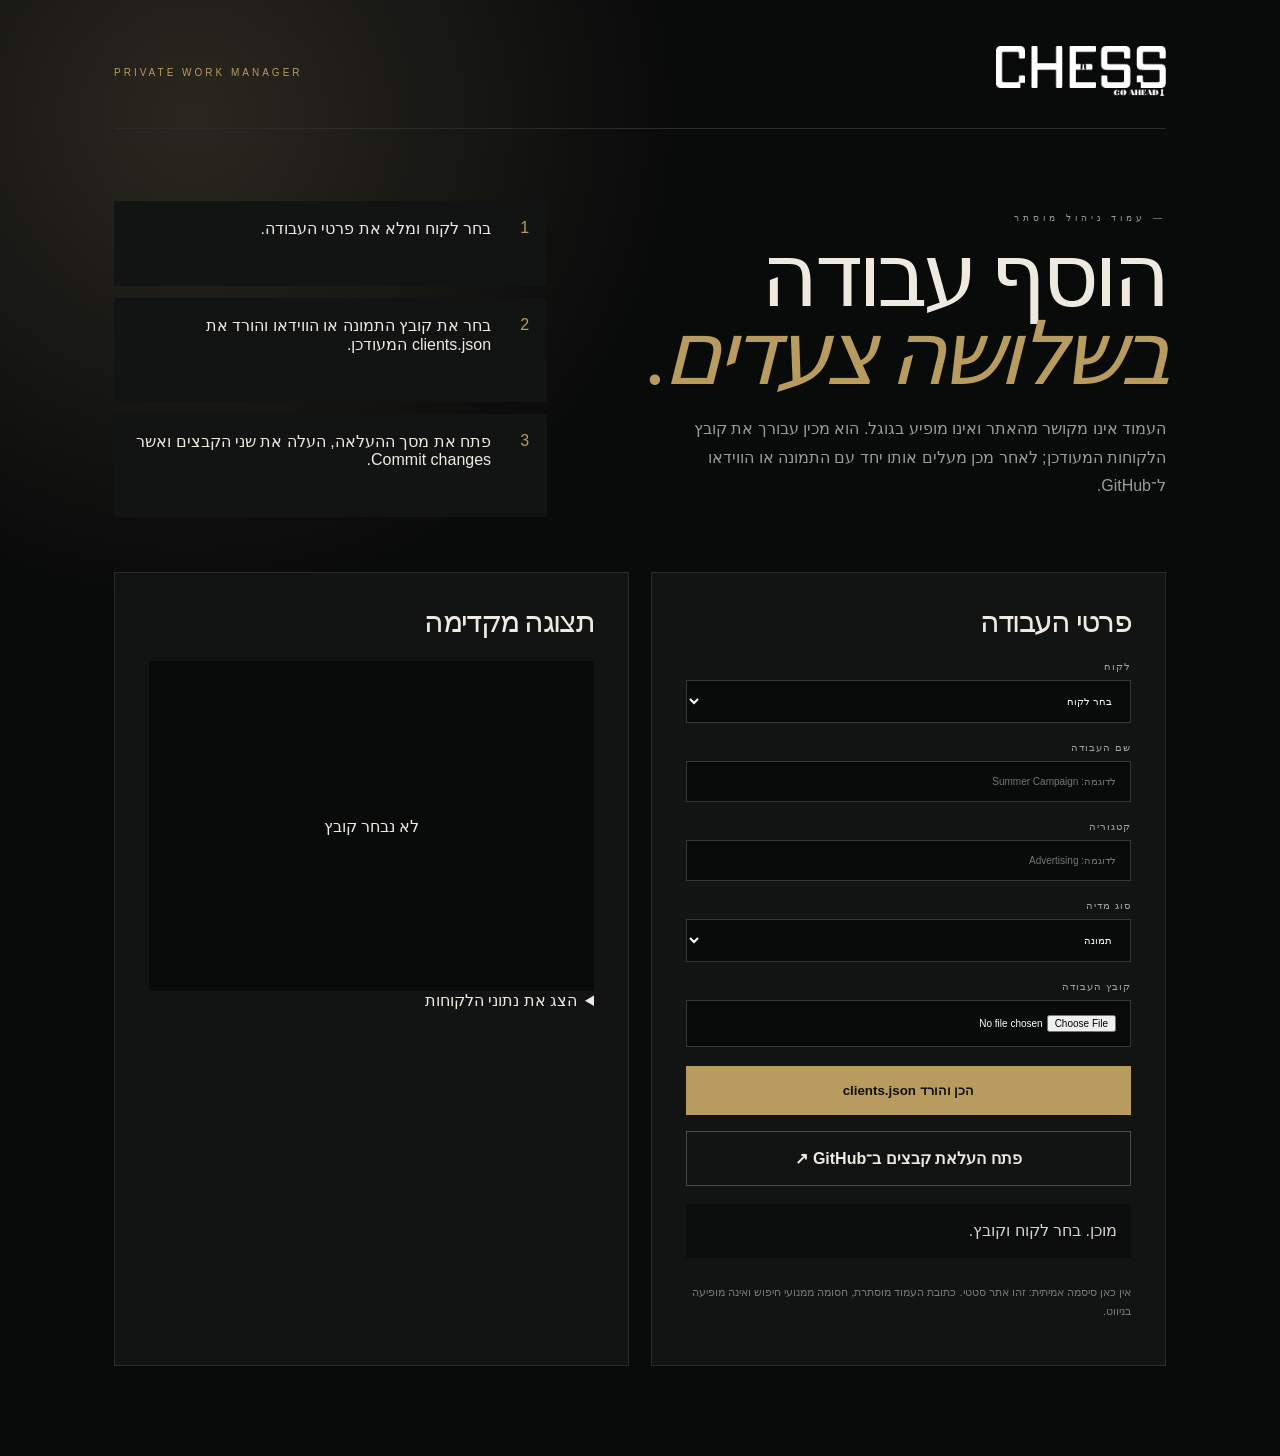
<file: portfolio-manager-7k3.html>
<!doctype html><html lang="he" dir="rtl"><head><link rel="icon" type="image/png" href="/chessmedia-icon.png?v=20260721"><link rel="apple-touch-icon" href="/chessmedia-icon.png?v=20260721"><meta charset="utf-8"><meta name="viewport" content="width=device-width,initial-scale=1"><title>מנהל עבודות — ChessMedia</title><meta name="robots" content="noindex,nofollow,noarchive"><link rel="stylesheet" href="styles.css?v=20260721-clients1"><style>body{min-height:100vh;background:radial-gradient(circle at 15% 8%,#29271f 0,transparent 28%),#090a0a}.manager{max-width:1180px;margin:auto;padding:46px 5vw 90px}.managerTop{display:flex;align-items:center;justify-content:space-between;gap:25px;padding-bottom:28px;border-bottom:1px solid #2a2c2a}.managerTop img{width:170px;filter:brightness(0) invert(1)}.managerTop span{color:#b89b5e;font-size:10px;letter-spacing:3px}.managerIntro{display:grid;grid-template-columns:1.1fr .9fr;gap:7vw;padding:72px 0 55px}.managerIntro h1{font-size:clamp(48px,7vw,88px);margin:12px 0 20px}.managerIntro p{color:#9a9c97;line-height:1.8}.managerSteps{counter-reset:step;display:grid;gap:12px}.managerSteps div{position:relative;padding:18px 56px 18px 18px;background:#121414}.managerSteps div:before{counter-increment:step;content:counter(step);position:absolute;right:18px;color:#b89b5e}.managerGrid{display:grid;grid-template-columns:1fr 1fr;gap:22px}.managerPanel{padding:34px;background:#121414;border:1px solid #2a2c2a}.managerPanel h2{font-size:30px;margin:0 0 25px}.managerPanel label{display:block;margin:19px 0;color:#a5a79f;font-size:10px;letter-spacing:1px}.managerPanel input,.managerPanel select{display:block;width:100%;margin-top:8px;padding:14px;background:#090a0a;color:#fff;border:1px solid #343632;font:inherit}.managerPanel button,.managerAction{display:block;width:100%;margin-top:16px;padding:17px;border:0;background:#b89b5e;color:#111;text-align:center;font-weight:700;cursor:pointer}.managerAction.secondary{background:transparent;color:#eeeae0;border:1px solid #494b46}.managerPreview{display:grid;place-items:center;min-height:330px;background:#090a0a;overflow:hidden}.managerPreview img,.managerPreview video{display:none;max-width:100%;max-height:470px}.managerPreview.hasMedia img.active,.managerPreview.hasMedia video.active{display:block}.managerStatus{min-height:48px;margin:18px 0 0;padding:14px;color:#d8d3c7;background:#0b0c0c;line-height:1.6}.managerNotice{margin-top:25px;color:#777;font-size:11px;line-height:1.7}.managerJson{width:100%;min-height:210px;margin-top:18px;padding:15px;background:#090a0a;color:#b9d7b2;border:1px solid #2a2c2a;font:12px/1.5 Consolas,monospace;direction:ltr}.hidden{display:none}@media(max-width:760px){.managerIntro,.managerGrid{grid-template-columns:1fr}.manager{padding-top:25px}.managerPanel{padding:24px}}</style></head><body><main class="manager"><div class="managerTop"><a href="index.html"><img src="chess%20logo.png" alt="ChessMedia"></a><span>PRIVATE WORK MANAGER</span></div><section class="managerIntro"><div><p class="eyebrow">— עמוד ניהול מוסתר</p><h1>הוסף עבודה<br><em>בשלושה צעדים.</em></h1><p>העמוד אינו מקושר מהאתר ואינו מופיע בגוגל. הוא מכין עבורך את קובץ הלקוחות המעודכן; לאחר מכן מעלים אותו יחד עם התמונה או הווידאו ל־GitHub.</p></div><div class="managerSteps"><div>בחר לקוח ומלא את פרטי העבודה.</div><div>בחר את קובץ התמונה או הווידאו והורד את clients.json המעודכן.</div><div>פתח את מסך ההעלאה, העלה את שני הקבצים ואשר Commit changes.</div></div></section><section class="managerGrid"><form class="managerPanel" id="workForm"><h2>פרטי העבודה</h2><label>לקוח<select id="clientSelect" required><option value="">טוען לקוחות…</option></select></label><label>שם העבודה<input id="projectTitle" required placeholder="לדוגמה: Summer Campaign"></label><label>קטגוריה<input id="projectCategory" required placeholder="לדוגמה: Advertising"></label><label>סוג מדיה<select id="mediaType"><option value="image">תמונה</option><option value="video">וידאו</option></select></label><label>קובץ העבודה<input id="mediaFile" type="file" accept="image/*,video/*" required></label><button type="submit">הכן והורד clients.json</button><a class="managerAction secondary" href="https://github.com/chessmediany-star/chessmediany-star.github.io/upload/main" target="_blank" rel="noopener">פתח העלאת קבצים ב־GitHub ↗</a><p class="managerStatus" id="managerStatus">מוכן. בחר לקוח וקובץ.</p><p class="managerNotice">אין כאן סיסמה אמיתית: זהו אתר סטטי. כתובת העמוד מוסתרת, חסומה ממנועי חיפוש ואינה מופיעה בניווט.</p></form><div class="managerPanel"><h2>תצוגה מקדימה</h2><div class="managerPreview" id="managerPreview"><span>לא נבחר קובץ</span><img alt="תצוגה מקדימה"><video muted controls></video></div><details><summary>הצג את נתוני הלקוחות</summary><textarea class="managerJson" id="jsonPreview" readonly></textarea></details></div></section></main><script>(()=>{const form=document.getElementById("workForm"),select=document.getElementById("clientSelect"),fileInput=document.getElementById("mediaFile"),type=document.getElementById("mediaType"),preview=document.getElementById("managerPreview"),img=preview.querySelector("img"),video=preview.querySelector("video"),status=document.getElementById("managerStatus"),jsonPreview=document.getElementById("jsonPreview");let data=null;fetch("clients.json?manager="+Date.now(),{cache:"no-store"}).then(r=>{if(!r.ok)throw new Error("load");return r.json()}).then(value=>{data=value;select.innerHTML='<option value="">בחר לקוח</option>'+value.clients.map(c=>'<option value="'+c.slug+'">'+c.name+'</option>').join("");jsonPreview.value=JSON.stringify(value,null,2)}).catch(()=>{status.textContent="לא ניתן לטעון את clients.json. נסה לרענן את העמוד."});fileInput.addEventListener("change",()=>{const file=fileInput.files[0];if(!file)return;const url=URL.createObjectURL(file),isVideo=file.type.startsWith("video/");type.value=isVideo?"video":"image";img.classList.toggle("active",!isVideo);video.classList.toggle("active",isVideo);if(isVideo)video.src=url;else img.src=url;preview.classList.add("hasMedia")});form.addEventListener("submit",event=>{event.preventDefault();if(!data)return;const file=fileInput.files[0],client=data.clients.find(c=>c.slug===select.value);if(!file||!client)return;const project={title:document.getElementById("projectTitle").value.trim(),media:file.name,type:type.value,category:document.getElementById("projectCategory").value.trim()};client.projects=client.projects||[];client.projects.push(project);if(project.category&&!client.categories.includes(project.category))client.categories.push(project.category);const text=JSON.stringify(data,null,2),blob=new Blob([text],{type:"application/json"}),url=URL.createObjectURL(blob),a=document.createElement("a");a.href=url;a.download="clients.json";a.click();URL.revokeObjectURL(url);jsonPreview.value=text;status.innerHTML="הקובץ <b>clients.json</b> הורד. עכשיו לחץ על פתיחת GitHub והעלה יחד את <b>"+file.name+"</b> ואת <b>clients.json</b>."})})();</script></body></html>
</file>
<file: styles.css>
:root{--bg:#090a0a;--panel:#101212;--line:#2a2c2a;--text:#eeeae0;--muted:#858883;--gold:#b89b5e}*{box-sizing:border-box}html{scroll-behavior:smooth}body{margin:0;background:var(--bg);color:var(--text);font-family:Arial,sans-serif}a{color:inherit;text-decoration:none}header{height:96px;position:absolute;z-index:5;inset:0 0 auto;display:flex;align-items:center;justify-content:space-between;padding:0 5vw;border-bottom:1px solid #ffffff18}.logo{display:flex;align-items:center;gap:12px;font-size:11px;letter-spacing:4px;line-height:1.05}.logo b{font-size:32px;color:var(--gold)}header nav{display:flex;height:100%}header nav a{display:flex;align-items:center;gap:8px;padding:0 18px;text-transform:uppercase;font-size:9px;letter-spacing:2px;color:#999;border-left:1px solid #ffffff0b}header nav small{font-size:7px;color:var(--gold)}.talk{font-size:9px;letter-spacing:2px;border-bottom:1px solid var(--gold);padding:10px 0}.hero{position:relative;min-height:850px;overflow:hidden;padding:185px 7vw 100px;display:flex;align-items:center;background:radial-gradient(circle at 76% 46%,#33332e 0,transparent 31%),linear-gradient(125deg,#121414,#070808 70%)}.heroCopy{position:relative;z-index:2}.eyebrow,.num{font-size:9px;letter-spacing:4px;color:#959791}.eyebrow{color:#aaa}.num{margin-bottom:70px}h1,h2{font-family:Georgia,serif;font-weight:400;letter-spacing:-.055em;margin:24px 0}h1{font-size:clamp(60px,7vw,108px);line-height:.89}h2{font-size:clamp(54px,6vw,88px);line-height:.97}em{color:var(--gold);font-style:italic}.intro{max-width:520px;color:#9a9c97;line-height:1.8;font-size:14px}.buttons{display:flex;gap:14px;margin-top:38px}.buttons a{border:1px solid #ffffff2d;padding:18px 23px;min-width:190px;font-size:9px;letter-spacing:2px}.buttons a:first-child{background:var(--gold);color:#111;border-color:var(--gold)}.piece{position:absolute;right:0;top:90px;width:52%;height:700px;display:grid;place-items:center}.piece:before{content:"";position:absolute;width:520px;height:520px;border-radius:50%;border:1px solid #b89b5e35;box-shadow:0 0 100px #b89b5e14}.piece img{position:relative;max-height:620px;max-width:100%;object-fit:contain}.stats{position:absolute;bottom:0;left:7vw;right:7vw;border-top:1px solid #ffffff20;display:flex}.stats div{display:flex;align-items:center;gap:11px;margin-right:60px;padding:28px 0}.stats b{font-size:24px;font-weight:400}.stats span{font-size:8px;letter-spacing:2px;color:#777}.ticker{padding:18px;overflow:hidden;white-space:nowrap;border-bottom:1px solid var(--line);color:#777;font-size:9px;letter-spacing:5px}.section{padding:125px 7vw;border-bottom:1px solid var(--line)}.split{display:grid;grid-template-columns:1fr 1fr;gap:9vw}.copy{padding-top:70px;color:var(--muted);line-height:1.8}.copy .lead{font-size:18px;color:#d0cbc0}.copy a,.contact>div>a{display:inline-block;margin-top:22px;padding-bottom:8px;border-bottom:1px solid var(--gold);color:var(--gold);font-size:9px;letter-spacing:2px}.values{display:grid;grid-template-columns:repeat(4,1fr);border-top:1px solid var(--line);margin-top:90px}.values article{min-height:210px;padding:35px;border-right:1px solid var(--line)}.values article:first-child{padding-left:0}.values b{font-size:29px;color:var(--gold)}.values h3,.serviceList h3,.works h3{font-weight:400}.values p,.sectionHead>p,.serviceList p,.contact>div>p{color:var(--muted);font-size:13px;line-height:1.7}.leader{display:grid;grid-template-columns:45% 55%;border-bottom:1px solid var(--line)}.portrait{height:760px;overflow:hidden;background:#181917}.portrait img{width:100%;height:100%;object-fit:cover;filter:grayscale(1)}.leader>div:last-child{padding:95px 8vw}.leader blockquote{font-family:Georgia,serif;font-style:italic;color:#b8b3aa;font-size:20px;line-height:1.6;margin:35px 0;padding-left:25px;border-left:1px solid var(--gold)}.leader h3{margin-bottom:5px}.leader>div>p:last-child{font-size:8px;letter-spacing:2px;color:#777}.sectionHead{display:flex;justify-content:space-between;align-items:end}.sectionHead>p{width:330px;margin-bottom:35px}.serviceList{border-top:1px solid var(--line);margin-top:60px}.serviceList article{display:grid;grid-template-columns:60px 1fr 1.3fr 30px;align-items:center;gap:25px;padding:25px 10px;border-bottom:1px solid var(--line);transition:.25s}.serviceList article:hover{background:#151716;padding-left:25px}.serviceList span{font-size:9px;color:var(--gold)}.filters{display:flex;flex-wrap:wrap;gap:6px;margin-bottom:25px}.filters button{background:transparent;color:#888;border:1px solid var(--line);padding:9px 12px;font-size:8px;letter-spacing:1px;cursor:pointer}.filters .active{background:var(--gold);color:#111}.works{display:grid;grid-template-columns:repeat(2,1fr);gap:45px 28px;margin-top:55px}.works article.wide{grid-column:span 2}.works article>div{height:410px;position:relative;overflow:hidden;background:#171817}.works .wide>div{height:550px}.works img{width:100%;height:100%;object-fit:cover;transition:.5s}.works article:hover img{transform:scale(1.03)}.works article div span{position:absolute;right:20px;bottom:20px;background:#ded8ca;color:#111;padding:12px;font-size:8px;opacity:0;transition:.3s}.works article:hover span{opacity:1}.works small{display:block;color:var(--gold);font-size:8px;letter-spacing:2px;margin-top:15px}.works h3{font-size:23px;margin:7px 0}.quote{text-align:center;padding:130px 14vw;border-bottom:1px solid var(--line);background:#0d0e0e}.quote .eyebrow{margin:auto}.quote blockquote{font-family:Georgia,serif;font-style:italic;font-size:clamp(29px,4vw,55px);line-height:1.25;color:#d7d1c5}.quote>p:last-child{font-size:9px;letter-spacing:2px}.quote span{color:#777}.cta{text-align:center;padding:130px 20px;background:linear-gradient(#1a1b19,#0d0e0e);border-bottom:1px solid var(--line)}.cta small{font-size:8px;letter-spacing:4px;color:#888}.cta a{display:inline-block;background:var(--gold);color:#111;padding:20px 28px;font-size:9px;letter-spacing:2px}.contact{display:grid;grid-template-columns:.8fr 1.2fr;gap:9vw;background:linear-gradient(135deg,#0b0c0c,#111311)}.contact>div{position:relative}.contact>div:after{content:"♞";position:absolute;right:2vw;bottom:-55px;color:#b89b5e10;font-size:220px;line-height:1;pointer-events:none}.contactDetails{display:flex;flex-direction:column;align-items:flex-start;margin-top:46px;padding:28px 0;border-top:1px solid var(--line);border-bottom:1px solid var(--line)}.contactDetails small,.formIntro span{color:var(--gold);font-size:8px;letter-spacing:3px}.contactDetails a{display:inline-block;margin-top:15px;padding-bottom:7px;border-bottom:1px solid var(--gold);color:var(--text);font-family:Georgia,serif;font-size:clamp(19px,2vw,27px)}.contactDetails span{margin-top:15px;color:var(--muted);font-size:11px;line-height:1.6}.contact form{display:grid;grid-template-columns:1fr 1fr;align-content:start;gap:28px;padding:42px;background:#141615;border:1px solid #2e302d;box-shadow:0 30px 90px #0007}.formIntro{grid-column:span 2;padding-bottom:27px;border-bottom:1px solid var(--line)}.formIntro p{max-width:520px;margin:12px 0 0;color:var(--muted);font-family:Georgia,serif;font-size:17px;line-height:1.55}.contact label{color:#858883;text-transform:uppercase;font-size:8px;letter-spacing:2px}.contact input,.contact textarea{display:block;width:100%;padding:15px 0;margin-top:8px;background:transparent;color:white;border:0;border-bottom:1px solid #3a3c39;border-radius:0;outline:0;font:inherit}.contact input:focus,.contact textarea:focus{border-color:var(--gold)}.contact textarea{height:120px;resize:vertical}.contact .full,.contact button,.contact .privacy{grid-column:span 2}.contact button{padding:20px;background:var(--gold);color:#111;border:0;text-align:left;font-weight:700;font-size:9px;letter-spacing:2px;cursor:pointer;transition:.2s}.contact button:hover,.contact button:focus-visible{background:#d0b777;transform:translateY(-2px)}.contact .privacy{margin:-11px 0 0;color:#696c67;font-size:10px;line-height:1.5}footer{display:flex;align-items:center;justify-content:space-between;padding:42px 7vw;color:#6d6f6b;font-size:8px;letter-spacing:2px}
@media(max-width:900px){header nav{display:none}.hero{padding-left:5vw}.piece{opacity:.42;width:80%}.split,.leader,.contact{grid-template-columns:1fr}.leader>div:last-child,.section{padding:85px 5vw}.portrait{height:600px}.values{grid-template-columns:1fr 1fr}.sectionHead{display:block}.works article.wide{grid-column:span 1}.works .wide>div,.works article>div{height:400px}}
@media(max-width:600px){header{padding:0 5vw}.hero{min-height:780px;padding-top:145px}h1{font-size:54px}.piece{right:-40%;width:130%}.buttons{flex-direction:column;width:220px}.stats div{margin-right:25px}.stats span{display:none}.values{grid-template-columns:1fr}.works{grid-template-columns:1fr}.serviceList article{grid-template-columns:35px 1fr 25px}.serviceList article p{display:none}.contact form{grid-template-columns:1fr;padding:28px 22px}.formIntro,.contact .full,.contact button,.contact .privacy{grid-column:span 1}.contact>div:after{font-size:150px}footer{align-items:flex-start;flex-direction:column;gap:25px}}

.logo.logoImage{display:flex;align-items:center;line-height:0;letter-spacing:0}.logo.logoImage img{display:block;width:180px;max-width:38vw;height:auto;max-height:58px;object-fit:contain;object-position:left center}footer .logo.logoImage img{width:160px;max-width:60vw}@media(max-width:700px){.logo.logoImage img{width:132px;max-width:45vw}footer .logo.logoImage img{width:145px}}

/* 2026-07-20 services and portrait refresh */
.logo.logoImage img{filter:brightness(0) invert(1)}
.portrait img{filter:grayscale(1) contrast(1.06);transition:filter .65s ease,transform .65s ease;object-position:center center}
.portrait:hover img{filter:grayscale(0) contrast(1);transform:scale(1.018)}
#services{position:relative;overflow:hidden;background:radial-gradient(circle at 82% 18%,rgba(184,155,94,.08),transparent 32%),var(--bg)}
#services .sectionHead>p{color:#c8c5bd;font-size:15px;line-height:1.75}
#services .serviceList{display:grid;grid-template-columns:repeat(2,minmax(0,1fr));gap:1px;margin-top:50px;border:1px solid var(--line);background:var(--line)}
#services .serviceList article{position:relative;display:grid;grid-template-columns:42px 1fr 34px;grid-template-areas:"number title arrow" ". copy arrow";align-content:center;align-items:start;gap:14px 18px;min-height:190px;padding:32px;background:#0e0f0f;border:0;overflow:hidden;transition:background .3s ease,transform .3s ease,box-shadow .3s ease}
#services .serviceList article::before{content:"";position:absolute;inset:0 auto 0 0;width:2px;background:var(--gold);transform:scaleY(0);transform-origin:bottom;transition:transform .3s ease}
#services .serviceList article:hover{padding-left:32px;background:#171816;transform:translateY(-2px);box-shadow:0 16px 35px rgba(0,0,0,.28)}
#services .serviceList article:hover::before{transform:scaleY(1)}
#services .serviceList span{grid-area:number;color:var(--gold);font-size:10px;letter-spacing:2px;padding-top:5px}
#services .serviceList h3{grid-area:title;color:#fff;font-family:Georgia,serif;font-size:25px;line-height:1.15;margin:0}
#services .serviceList p{grid-area:copy;color:#b8b7b2;font-size:14px;line-height:1.65;margin:0;max-width:500px}
#services .serviceList b{grid-area:arrow;align-self:center;justify-self:end;color:var(--gold);font-size:18px;font-weight:400}
@media(max-width:800px){#services .serviceList{grid-template-columns:1fr}#services .serviceList article{min-height:170px;padding:26px 22px;grid-template-columns:34px 1fr 26px;gap:12px 14px}#services .serviceList article:hover{padding-left:22px}.portrait{height:560px}}

/* 2026-07-21 rotating messages inside hero chess image */
.heroChessMessages{position:absolute;inset:0;z-index:3;pointer-events:none;overflow:hidden}
.heroChessSymbol{position:absolute;left:38px;top:44px;color:rgba(184,155,94,.35);font-family:Georgia,serif;font-size:86px;line-height:1;filter:drop-shadow(0 0 22px rgba(184,155,94,.2));transition:opacity .35s ease,transform .5s ease}
.heroChessPanel{position:absolute;left:36px;bottom:55px;width:min(390px,72%);padding:22px 24px 20px;border-left:2px solid var(--gold);background:linear-gradient(90deg,rgba(5,6,6,.92),rgba(5,6,6,.66) 72%,transparent);backdrop-filter:blur(3px)}
.heroChessPanel small{display:block;margin-bottom:10px;color:var(--gold);font-size:8px;letter-spacing:4px}
.heroChessPanel strong{display:block;color:#fff;font-family:Georgia,serif;font-size:clamp(25px,2.5vw,40px);font-weight:400;line-height:.95}
.heroChessPanel strong span,.heroChessPanel strong em{display:block}
.heroChessPanel strong em{margin-top:6px;color:var(--gold);font-weight:400}
.heroChessPanel p{margin:12px 0 0;color:#bbb7ae;font-size:11px;line-height:1.55}
.heroChessDots{display:flex;gap:7px;margin-top:16px}
.heroChessDots i{width:18px;height:1px;background:#555;transition:width .35s ease,background .35s ease}
.heroChessDots i.active{width:34px;background:var(--gold)}
.heroChessMessages.isSwapping .heroChessSymbol{animation:heroPieceSwap .65s cubic-bezier(.2,.8,.2,1)}
.heroChessMessages.isSwapping .heroChessPanel{animation:heroCopySwap .55s ease}
@keyframes heroPieceSwap{0%{opacity:0;transform:translateX(-25px) rotate(-8deg) scale(.82)}100%{opacity:1;transform:translateX(0) rotate(0) scale(1)}}
@keyframes heroCopySwap{0%{opacity:0;transform:translateY(18px)}100%{opacity:1;transform:translateY(0)}}
@media(max-width:900px){.piece{opacity:1}.piece img,.piece:before{opacity:.42}.heroChessSymbol{left:25%;top:70px}.heroChessPanel{left:26%;bottom:95px;width:58%;padding:18px 20px}.heroChessPanel strong{font-size:28px}}
@media(max-width:600px){.heroChessSymbol{left:45%;top:90px;font-size:64px}.heroChessPanel{left:43%;bottom:120px;width:52%;padding:15px 14px}.heroChessPanel strong{font-size:21px}.heroChessPanel p{display:none}.heroChessPanel small{letter-spacing:2px}.heroChessDots{margin-top:12px}.heroChessDots i{width:10px}.heroChessDots i.active{width:20px}}
@media(prefers-reduced-motion:reduce){.heroChessMessages.isSwapping .heroChessSymbol,.heroChessMessages.isSwapping .heroChessPanel{animation:none}}


/* 2026-07-21 square rotating chess animation stage */
.piece{
  right:5vw;
  top:145px;
  width:min(520px,42vw);
  height:auto;
  aspect-ratio:1;
  display:block;
}
.piece:before{display:none}
.piece .heroChessMessages{
  position:relative;
  inset:auto;
  width:100%;
  height:100%;
  aspect-ratio:1;
  overflow:hidden;
  border:1px solid rgba(184,155,94,.38);
  background:
    radial-gradient(circle at 50% 34%,rgba(184,155,94,.18),transparent 31%),
    linear-gradient(145deg,#171818 0%,#0b0c0c 58%,#050606 100%);
  box-shadow:0 35px 90px rgba(0,0,0,.5),inset 0 0 0 1px rgba(255,255,255,.025);
}
.piece .heroChessMessages:before{
  content:"";
  position:absolute;
  inset:18px;
  border:1px solid rgba(184,155,94,.16);
  background:
    linear-gradient(rgba(184,155,94,.045) 1px,transparent 1px),
    linear-gradient(90deg,rgba(184,155,94,.045) 1px,transparent 1px);
  background-size:48px 48px;
  pointer-events:none;
}
.piece .heroChessMessages:after{
  content:"";
  position:absolute;
  width:70%;
  height:70%;
  left:15%;
  top:4%;
  border:1px solid rgba(184,155,94,.13);
  border-radius:50%;
  box-shadow:0 0 90px rgba(184,155,94,.08);
  pointer-events:none;
}
.piece .heroChessSymbol{
  left:50%;
  top:39%;
  z-index:1;
  transform:translate(-50%,-50%);
  font-size:clamp(170px,17vw,245px);
  line-height:1;
  color:rgba(196,164,96,.38);
  text-shadow:0 0 48px rgba(184,155,94,.16);
}
.piece .heroChessPanel{
  left:28px;
  right:28px;
  bottom:28px;
  z-index:2;
  width:auto;
  padding:22px 24px 20px;
  border:1px solid rgba(184,155,94,.28);
  background:linear-gradient(135deg,rgba(18,19,19,.96),rgba(7,8,8,.92));
  box-shadow:0 18px 40px rgba(0,0,0,.34);
  backdrop-filter:blur(8px);
}
.piece .heroChessPanel strong{font-size:clamp(30px,3vw,44px)}
.piece .heroChessPanel p{max-width:32ch}
@keyframes heroPieceSwap{
  0%{opacity:0;transform:translate(-62%,-50%) rotate(-9deg) scale(.78)}
  100%{opacity:1;transform:translate(-50%,-50%) rotate(0) scale(1)}
}
@media(max-width:900px){
  .piece{right:2vw;top:180px;width:46vw;opacity:1}
  .piece .heroChessPanel{left:20px;right:20px;bottom:20px;width:auto;padding:17px 18px}
  .piece .heroChessSymbol{left:50%;top:38%;font-size:clamp(130px,20vw,190px)}
  .piece .heroChessPanel strong{font-size:clamp(24px,4vw,34px)}
}
@media(max-width:600px){
  .piece{right:-22vw;top:190px;width:72vw;opacity:.78}
  .piece .heroChessMessages{opacity:1}
  .piece .heroChessMessages:before{inset:10px;background-size:34px 34px}
  .piece .heroChessSymbol{left:50%;top:37%;font-size:34vw}
  .piece .heroChessPanel{left:14px;right:14px;bottom:14px;width:auto;padding:13px 14px}
  .piece .heroChessPanel strong{font-size:20px}
  .piece .heroChessPanel p{display:none}
  .piece .heroChessPanel small{letter-spacing:2px}
  .piece .heroChessDots{margin-top:10px}
}


/* 2026-07-21 portrait chess animation card */
.piece{
  right:6vw;
  top:120px;
  width:min(430px,35vw);
  height:min(650px,68vh);
  aspect-ratio:2/3;
}
.piece .heroChessMessages{
  width:100%;
  height:100%;
  aspect-ratio:auto;
}
.piece .heroChessSymbol{
  top:35%;
  font-size:clamp(185px,18vw,270px);
}
.piece .heroChessPanel{
  left:26px;
  right:26px;
  bottom:26px;
}
@media(max-width:900px){
  .piece{right:2vw;top:155px;width:40vw;height:60vw;max-height:600px;aspect-ratio:2/3}
  .piece .heroChessSymbol{top:34%;font-size:clamp(145px,21vw,210px)}
}
@media(max-width:600px){
  .piece{right:-14vw;top:180px;width:58vw;height:88vw;max-height:none;aspect-ratio:2/3}
  .piece .heroChessSymbol{top:34%;font-size:36vw}
}


/* 2026-07-21 fixed portrait ratio */
.piece{height:auto;max-height:none;aspect-ratio:2/3}
@media(max-width:900px){.piece{height:auto;max-height:none;aspect-ratio:2/3}}
@media(max-width:600px){.piece{height:auto;max-height:none;aspect-ratio:2/3}}


/* 2026-07-21 hero headline typewriter */
.heroCopy h1 .typeLine{white-space:nowrap}
.heroCopy h1 .typeCursor{
  display:inline-block;
  width:3px;
  height:.78em;
  margin-left:10px;
  vertical-align:-.04em;
  background:var(--gold);
  box-shadow:0 0 14px rgba(184,155,94,.5);
  animation:typeCursorBlink .75s steps(1,end) infinite;
}
.heroCopy h1.typingComplete .typeCursor{animation-duration:1s}
@keyframes typeCursorBlink{0%,48%{opacity:1}49%,100%{opacity:0}}
@media(max-width:600px){.heroCopy h1 .typeCursor{width:2px;margin-left:5px}}
@media(prefers-reduced-motion:reduce){.heroCopy h1 .typeCursor{display:none}}


/* 2026-07-21 verified client showcase */
.featuredShowcase{position:absolute;z-index:2;right:6vw;top:125px;width:min(430px,34vw);height:645px;overflow:hidden}
.featuredSlide{position:absolute;inset:0;display:block;opacity:0;transform:translate3d(30px,18px,0) scale(.985);pointer-events:none;transition:opacity .85s cubic-bezier(.22,.61,.36,1),transform 1.05s cubic-bezier(.22,.61,.36,1)}
.featuredSlide.active{opacity:1;transform:translate3d(0,0,0) scale(1);pointer-events:auto}
.featuredSlide img{display:block;width:100%;height:100%;object-fit:cover;object-position:center;filter:saturate(.82) contrast(1.04);transition:transform 7s cubic-bezier(.2,.6,.2,1),filter .45s ease}
.featuredSlide.active img{transform:scale(1.035)}
.featuredSlide:hover img{filter:saturate(1) contrast(1.02)}
.featuredShade{position:absolute;inset:0;background:linear-gradient(180deg,transparent 35%,rgba(4,5,5,.25) 57%,rgba(4,5,5,.94) 100%)}
.featuredMeta{position:absolute;left:0;right:0;bottom:0;padding:44px 36px 38px;color:#fff}
.featuredMeta small{display:block;color:#d1b776;font-size:8px;letter-spacing:3px}
.featuredMeta strong{display:block;margin:12px 0 5px;font-family:Georgia,serif;font-size:37px;font-weight:400;line-height:1}
.featuredMeta em{display:block;color:#c9c6be;font-family:Arial,sans-serif;font-size:10px;font-style:normal;letter-spacing:1.5px}
.featuredMeta b{display:inline-block;margin-top:22px;padding-bottom:7px;border-bottom:1px solid var(--gold);font-size:8px;font-weight:400;letter-spacing:2px}
.featuredProgress{position:absolute;z-index:4;right:24px;top:28px;display:flex;gap:7px}
.featuredProgress i{display:block;width:22px;height:2px;background:rgba(255,255,255,.34);transition:width .45s ease,background .45s ease}
.featuredProgress i.active{width:42px;background:var(--gold)}
.trustedClients{display:grid;grid-template-columns:.8fr 1.7fr;gap:7vw;padding:82px 7vw 88px;border-bottom:1px solid var(--line);background:#0c0d0d}
.trustedHead h2{margin:18px 0 14px;font-size:clamp(38px,4.4vw,64px)}
.trustedHead>p:last-child{max-width:360px;color:var(--muted);font-size:12px;line-height:1.7}
.clientLogoGrid{display:grid;grid-template-columns:repeat(2,minmax(0,1fr));gap:14px}
.clientLogo{position:relative;display:flex;align-items:center;justify-content:center;min-height:145px;padding:24px;background:#ece9e0;color:#171817;overflow:hidden;box-shadow:0 10px 30px transparent;transition:transform .45s cubic-bezier(.2,.8,.2,1),box-shadow .45s ease,background .45s ease}
.clientLogo img{display:block;max-width:88%;max-height:78px;object-fit:contain;filter:grayscale(1);opacity:.56;transition:filter .45s ease,opacity .45s ease,transform .45s cubic-bezier(.2,.8,.2,1)}
.clientLogo span{position:absolute;left:16px;bottom:12px;font-size:7px;letter-spacing:1.4px;opacity:.55}
.clientLogo.isActive,.clientLogo:hover,.clientLogo:focus-visible{z-index:1;background:#f8f5ec;transform:translateY(-5px);box-shadow:0 22px 55px rgba(0,0,0,.38),0 0 34px rgba(184,155,94,.12)}
.clientLogo.isActive img,.clientLogo:hover img,.clientLogo:focus-visible img{filter:none;opacity:1;transform:scale(1.045)}
.works article>a{display:block}
.works article>a>div{height:510px;position:relative;overflow:hidden;background:#171817}
.works article>a>div img{width:100%;height:100%;object-fit:cover;transition:.55s ease}
.works article:hover>a>div img{transform:scale(1.025)}
.works article>a>div span{position:absolute;right:20px;bottom:20px;background:#ded8ca;color:#111;padding:12px;font-size:8px;opacity:0;transition:.3s}
.works article:hover>a>div span{opacity:1}

/* Dedicated client portfolio pages */
.clientPage{background:#090a0a}
.clientPage main{animation:clientPageIn .8s cubic-bezier(.2,.8,.2,1) both}
@keyframes clientPageIn{from{opacity:0;transform:translateY(14px)}to{opacity:1;transform:none}}
.clientPage header{position:relative;background:#0b0c0c}
.clientHero{display:grid;grid-template-columns:1.15fr .85fr;min-height:650px;padding:120px 7vw 70px;border-bottom:1px solid var(--line);background:radial-gradient(circle at 78% 45%,rgba(184,155,94,.12),transparent 30%),linear-gradient(130deg,#131515,#080909 70%)}
.clientIntro{display:flex;flex-direction:column;justify-content:center;align-items:flex-start}
.clientBack{margin-bottom:55px;color:var(--gold);font-size:8px;letter-spacing:2px}
.clientIntro h1{max-width:800px;margin:16px 0 22px;font-size:clamp(58px,8vw,120px)}
.clientIntro>p{max-width:610px;color:#aaa;line-height:1.75}
.clientTags{display:flex;flex-wrap:wrap;gap:8px;margin-top:25px}
.clientTags span{padding:9px 12px;border:1px solid var(--line);color:#aaa;font-size:8px;letter-spacing:1.4px}
.clientMark{display:flex;align-items:center;justify-content:center;padding:7vw}
.clientMark img{display:block;max-width:100%;max-height:260px;object-fit:contain;filter:drop-shadow(0 24px 38px rgba(0,0,0,.35))}
.clientGallery{padding:110px 7vw 130px}
.clientGalleryHead{display:flex;align-items:end;justify-content:space-between;gap:40px;margin-bottom:55px}
.clientGalleryHead h2{margin:14px 0 0;font-size:clamp(44px,6vw,82px)}
.clientGalleryHead>p{max-width:390px;color:var(--muted);font-size:12px;line-height:1.7}
.mediaGrid{columns:2 360px;column-gap:28px}
.mediaCard{display:block;width:100%;margin:0 0 28px;padding:0;background:#111313;break-inside:avoid;cursor:zoom-in}
.mediaCard img{display:block;width:100%;height:auto;transition:transform .6s cubic-bezier(.2,.8,.2,1),filter .5s ease}
.mediaCard:hover img{transform:scale(1.012);filter:brightness(1.04)}
.mediaCard figcaption{display:flex;justify-content:space-between;gap:18px;padding:18px 20px;color:#c9c6be;font-size:10px}
.mediaCard figcaption span:last-child{color:var(--gold);font-size:8px;letter-spacing:1.5px}
.mediaCard.logoOnly{padding:70px 40px;background:#ece9e0}
.mediaCard.logoOnly img{max-height:320px;object-fit:contain}
.emptyGallery{padding:45px 0;color:var(--muted);border-top:1px solid var(--line);border-bottom:1px solid var(--line)}
.mediaLightbox{width:min(94vw,1200px);max-width:none;padding:0;border:0;background:#080909;color:#fff;box-shadow:0 40px 120px rgba(0,0,0,.7)}
.mediaLightbox::backdrop{background:rgba(0,0,0,.86);backdrop-filter:blur(8px)}
.mediaLightbox img{display:block;max-width:100%;max-height:86vh;margin:auto;object-fit:contain}
.lightboxClose{position:fixed;right:24px;top:20px;z-index:2;width:44px;height:44px;border:0;border-radius:50%;background:#fff;color:#111;font-size:22px;cursor:pointer}
.mediaLightbox[open]{animation:lightboxIn .35s ease both}
@keyframes lightboxIn{from{opacity:0;transform:translateY(14px) scale(.985)}to{opacity:1;transform:none}}
@media(max-width:900px){
  .featuredShowcase{right:3vw;width:42vw;height:63vw;max-height:620px}
  .featuredMeta{padding:30px 24px}.featuredMeta strong{font-size:30px}
  .trustedClients{grid-template-columns:1fr;gap:42px}
  .clientHero{grid-template-columns:1fr;min-height:auto}.clientMark{min-height:300px;padding:50px 12vw}
}
@media(max-width:600px){
  .hero{display:block;min-height:auto;padding-bottom:130px}
  .featuredShowcase{position:relative;right:auto;top:auto;width:100%;height:135vw;max-height:620px;margin-top:48px}
  .featuredMeta{padding:30px 24px}.featuredMeta strong{font-size:29px}
  .trustedClients{padding:70px 5vw}.clientLogoGrid{grid-template-columns:1fr 1fr;gap:8px}.clientLogo{min-height:115px;padding:17px}.clientLogo img{max-height:62px}
  .clientHero{padding:125px 5vw 55px}.clientBack{margin-bottom:38px}.clientMark{min-height:240px;padding:35px 8vw}
  .clientGallery{padding:80px 5vw}.clientGalleryHead{display:block}.mediaGrid{columns:1}.mediaCard{margin-bottom:18px}
}
@media(prefers-reduced-motion:reduce){.featuredSlide,.featuredSlide img,.clientLogo,.clientLogo img,.clientPage main{transition:none!important;animation:none!important}}

/* 2026-07-21 dynamic portfolio media */
.mediaCard video{display:block;width:100%;height:auto;max-height:760px;background:#050606;object-fit:contain}
.mediaLightbox video{display:none;max-width:100%;max-height:86vh;margin:auto;background:#000}
.mediaLightbox.isVideo img{display:none}
.mediaLightbox.isVideo video{display:block}
.mediaLightbox:not(.isVideo) img{display:block}
.mediaLightbox:not(.isVideo) video{display:none}


/* 2026-07-21 rotating trusted-client showcase */
.clientLogoGrid{position:relative;display:block;aspect-ratio:1/1;width:min(100%,700px);justify-self:end;overflow:hidden;background:#ece9e0;isolation:isolate}
.clientLogo{position:absolute;inset:0;display:flex;min-height:0;padding:clamp(38px,6vw,82px);opacity:0;visibility:hidden;pointer-events:none;transform:translateY(24px) scale(.985);box-shadow:none;transition:opacity .85s ease,transform .85s cubic-bezier(.2,.8,.2,1),visibility 0s linear .85s}
.clientLogo img{max-width:84%;max-height:43%;opacity:0;filter:grayscale(1);transform:scale(.94);transition:opacity .8s ease .08s,filter .65s ease,transform .85s cubic-bezier(.2,.8,.2,1)}
.clientLogo span{left:clamp(20px,3vw,38px);bottom:clamp(18px,3vw,34px);font-size:8px;letter-spacing:1.7px}
.clientLogo.isActive{z-index:2;opacity:1;visibility:visible;pointer-events:auto;transform:none;background:#f4f1e8;box-shadow:inset 0 0 0 1px rgba(184,155,94,.18);transition-delay:0s}
.clientLogo.isActive img{opacity:.7;filter:grayscale(1);transform:none}
.clientLogo.isActive:hover,.clientLogo.isActive:focus-visible{transform:none;background:#fffdf7;box-shadow:inset 0 0 0 1px rgba(184,155,94,.45),0 22px 55px rgba(0,0,0,.3)}
.clientLogo.isActive:hover img,.clientLogo.isActive:focus-visible img{filter:none;opacity:1;transform:scale(1.04)}
@media(max-width:760px){.clientLogoGrid{width:100%;aspect-ratio:1/1;justify-self:stretch}.clientLogo{min-height:0;padding:32px}.clientLogo img{max-height:42%}}
@media(prefers-reduced-motion:reduce){.clientLogo{transition:none}.clientLogo img{transition:none}}


/* 2026-07-21 frameless hero chess messages */
.hero .piece{right:5vw;top:145px;width:min(520px,40vw);height:620px;aspect-ratio:auto;display:block;pointer-events:none}
.hero .piece:before{display:none}
.hero .piece .heroChessMessages{position:relative;inset:auto;width:100%;height:100%;overflow:visible;border:0;background:transparent;box-shadow:none}
.hero .piece .heroChessMessages:before,.hero .piece .heroChessMessages:after{display:none}
.hero .piece .heroChessSymbol{left:50%;top:36%;z-index:1;color:rgba(196,164,96,.5);font-size:clamp(180px,17vw,255px);text-shadow:0 0 58px rgba(184,155,94,.16)}
.hero .piece .heroChessPanel{left:0;right:0;bottom:42px;z-index:2;width:auto;padding:0;border:0;background:transparent;box-shadow:none;backdrop-filter:none}
.hero .piece .heroChessPanel small{margin-bottom:12px}
.hero .piece .heroChessPanel strong{font-size:clamp(34px,3.2vw,50px);text-shadow:0 5px 24px rgba(0,0,0,.75)}
.hero .piece .heroChessPanel p{max-width:34ch;color:#aaa59b;text-shadow:0 2px 12px #000}
@media(max-width:900px){.hero .piece{right:2vw;top:175px;width:46vw;height:560px;opacity:1}.hero .piece .heroChessSymbol{top:35%;font-size:clamp(145px,21vw,210px)}.hero .piece .heroChessPanel{left:7%;right:3%;bottom:50px;padding:0}.hero .piece .heroChessPanel strong{font-size:clamp(28px,4vw,38px)}}
@media(max-width:600px){.hero .piece{right:-20vw;top:190px;width:76vw;height:500px;opacity:.74}.hero .piece .heroChessSymbol{top:34%;font-size:36vw}.hero .piece .heroChessPanel{left:16%;right:7%;bottom:60px;padding:0}.hero .piece .heroChessPanel strong{font-size:22px}.hero .piece .heroChessPanel p{display:none}}


/* 2026-07-21 horizontal trusted-client showcase */
.trustedClients{grid-template-columns:.78fr 1.72fr;align-items:center}
.clientLogoGrid{width:min(100%,880px);aspect-ratio:16/7;align-self:center;justify-self:end}
.clientLogo{padding:clamp(26px,4vw,58px)}
.clientLogo img{max-width:72%;max-height:46%}
@media(max-width:900px){.trustedClients{grid-template-columns:1fr;gap:42px}.clientLogoGrid{width:100%;max-width:780px;justify-self:stretch;aspect-ratio:16/7}}
@media(max-width:600px){.clientLogoGrid{aspect-ratio:16/9}.clientLogo{padding:24px}.clientLogo img{max-width:82%;max-height:46%}}


/* 2026-07-21 premium portfolio grid */
#portfolio .sectionHead{gap:48px}
#portfolio .filters{justify-content:flex-end;gap:8px;margin:0 0 25px}
#portfolio .filters button{min-height:38px;padding:10px 16px;border:1px solid #30322f;background:transparent;color:#9a9c97;font-size:8px;letter-spacing:1.4px;text-transform:uppercase;transition:color .25s ease,border-color .25s ease,background .25s ease}
#portfolio .filters button:hover,#portfolio .filters button:focus-visible{color:var(--text);border-color:#66685f;outline:0}
#portfolio .filters button.active{background:var(--gold);border-color:var(--gold);color:#111}
#portfolio .works{display:grid;grid-template-columns:repeat(2,minmax(0,1fr));column-gap:32px;row-gap:54px;margin-top:58px}
#portfolio .works article,#portfolio .works article.wide{grid-column:auto;min-width:0}
#portfolio .works article>a{display:block}
#portfolio .works article>div,#portfolio .works article>a>div{position:relative;height:auto;aspect-ratio:4/3;overflow:hidden;background:#111312;isolation:isolate}
#portfolio .works article>div:after,#portfolio .works article>a>div:after{content:"";position:absolute;inset:0;z-index:1;background:rgba(5,6,6,.08);transition:background .35s ease;pointer-events:none}
#portfolio .works article img,#portfolio .works article>a>div img{display:block;width:100%;height:100%;object-fit:contain;object-position:center;transition:transform .55s cubic-bezier(.2,.8,.2,1),filter .35s ease}
#portfolio .works article:hover img,#portfolio .works article:focus-within img{transform:scale(1.025)}
#portfolio .works article:hover>div:after,#portfolio .works article:focus-within>div:after,#portfolio .works article:hover>a>div:after,#portfolio .works article:focus-within>a>div:after{background:rgba(5,6,6,.46)}
#portfolio .works article div span,#portfolio .works article>a>div span{left:50%;right:auto;bottom:50%;z-index:2;padding:0 0 8px;background:transparent;color:#f0ece2;border-bottom:1px solid var(--gold);font-size:9px;letter-spacing:2px;opacity:0;transform:translate(-50%,14px);white-space:nowrap;transition:opacity .3s ease,transform .35s ease}
#portfolio .works article:hover div span,#portfolio .works article:focus-within div span{opacity:1;transform:translate(-50%,50%)}
#portfolio .works small{display:block;margin-top:18px;color:var(--gold);font-size:8px;letter-spacing:2px;text-transform:uppercase}
#portfolio .works h3{margin:8px 0 0;color:var(--text);font-family:Georgia,serif;font-size:clamp(24px,2.15vw,34px);font-weight:400;line-height:1.08;letter-spacing:-.025em}
@media(max-width:900px){#portfolio .sectionHead{display:block}#portfolio .filters{justify-content:flex-start;margin-top:28px}#portfolio .works{column-gap:20px;row-gap:42px}}
@media(max-width:680px){#portfolio .filters{gap:7px;margin-top:22px}#portfolio .filters button{min-height:36px;padding:9px 12px}#portfolio .works{grid-template-columns:1fr;row-gap:38px;margin-top:42px}#portfolio .works article>div,#portfolio .works article>a>div{aspect-ratio:4/3}#portfolio .works h3{font-size:26px}}
@media(prefers-reduced-motion:reduce){#portfolio .works article img,#portfolio .works article div span,#portfolio .works article>div:after,#portfolio .filters button{transition:none}}


/* 2026-07-21 premium contact refinement */
#contact.contact{grid-template-columns:minmax(0,.88fr) minmax(520px,1.12fr);align-items:start;gap:clamp(58px,8vw,128px);padding-top:110px;padding-bottom:110px;background:radial-gradient(circle at 88% 12%,rgba(184,155,94,.055),transparent 31%),linear-gradient(135deg,#0b0c0c,#111311)}
#contact>div:first-child{padding-top:10px}
#contact h2{max-width:650px;margin:38px 0 30px}
#contact .intro{max-width:590px;margin:0;color:#a4a69f;font-size:15px;line-height:1.85}
#contact .contactDetails{margin-top:50px;padding:30px 0 25px}
#contact .contactDetails a{margin-top:17px;color:var(--text);font-size:clamp(22px,2.15vw,32px);line-height:1.2;overflow-wrap:anywhere;transition:color .25s ease,border-color .25s ease}
#contact .contactDetails a:hover,#contact .contactDetails a:focus-visible{color:#d2b774;border-color:#d2b774;outline:0}
#contact .contactDetails span{max-width:520px;margin-top:18px;color:#8f928c}
#contact form{grid-template-columns:repeat(2,minmax(0,1fr));gap:26px 34px;padding:clamp(30px,3.2vw,48px);background:#111312;border:1px solid #30322f;border-top-color:rgba(184,155,94,.65);box-shadow:0 28px 80px rgba(0,0,0,.28)}
#contact .formIntro{padding-bottom:25px;margin-bottom:2px;border-bottom:1px solid #343632}
#contact .formIntro span{display:block;margin-bottom:17px}
#contact .formIntro p{max-width:620px;margin:0;color:#c7c2b7;font-size:clamp(18px,1.7vw,24px);line-height:1.48}
#contact label{color:#a3a59f;font-size:8px;letter-spacing:2.4px}
#contact input,#contact textarea{margin-top:10px;padding:14px 0;color:#f0ece2;border-bottom-color:#3d403b;font-size:13px;line-height:1.5;transition:border-color .25s ease,background .25s ease}
#contact input::placeholder,#contact textarea::placeholder{color:#70736e;opacity:1}
#contact input:hover,#contact textarea:hover{border-bottom-color:#5a5d56}
#contact input:focus,#contact textarea:focus{border-color:var(--gold);background:linear-gradient(90deg,rgba(184,155,94,.035),transparent)}
#contact textarea{height:145px;min-height:145px}
#contact .full{margin-top:2px}
#contact button{min-height:58px;margin-top:4px;padding:20px 24px;text-align:center;transition:background .25s ease,transform .25s ease,box-shadow .25s ease}
#contact button:hover,#contact button:focus-visible{background:#d0b777;transform:translateY(-2px);box-shadow:0 14px 30px rgba(0,0,0,.22)}
#contact .privacy{margin:-8px 0 0;color:#777a74}
@media(max-width:1050px){#contact.contact{grid-template-columns:1fr;gap:60px}#contact>div:first-child{max-width:760px}#contact form{max-width:900px;width:100%}}
@media(max-width:680px){#contact.contact{gap:44px;padding-top:78px;padding-bottom:78px}#contact h2{margin-top:28px}#contact form{grid-template-columns:1fr;gap:24px;padding:28px 22px}#contact .formIntro,#contact .full,#contact button,#contact .privacy{grid-column:span 1}#contact .formIntro{padding-bottom:22px;margin-bottom:0}#contact textarea{height:130px;min-height:130px}#contact .contactDetails{margin-top:38px}}
@media(prefers-reduced-motion:reduce){#contact .contactDetails a,#contact input,#contact textarea,#contact button{transition:none}}


/* 2026-07-21 larger contact typography */
#contact .formIntro span{font-size:10px;letter-spacing:4px;font-weight:600}
#contact .formIntro p{font-size:clamp(23px,2.15vw,31px);line-height:1.42}
#contact label{font-size:10px;letter-spacing:2.8px;font-weight:600}
#contact input,#contact textarea{font-size:16px;line-height:1.55}
#contact input::placeholder,#contact textarea::placeholder{font-size:16px}
#contact button{font-size:11px;letter-spacing:3px}
#contact .privacy{font-size:11px;line-height:1.6}
@media(max-width:680px){#contact .formIntro span{font-size:9px}#contact .formIntro p{font-size:22px}#contact label{font-size:9px}#contact input,#contact textarea,#contact input::placeholder,#contact textarea::placeholder{font-size:15px}#contact button{font-size:10px}}


/* 2026-07-21 ChessMedia chess-piece cursor */
@media (pointer:fine){
  html,body,body *{cursor:url('/chessmedia-icon.png?v=20260721') 8 8,auto!important}
  a,button,[role='button'],input,textarea,select,label,summary{cursor:url('/chessmedia-icon.png?v=20260721') 8 8,pointer!important}
}
</file>
